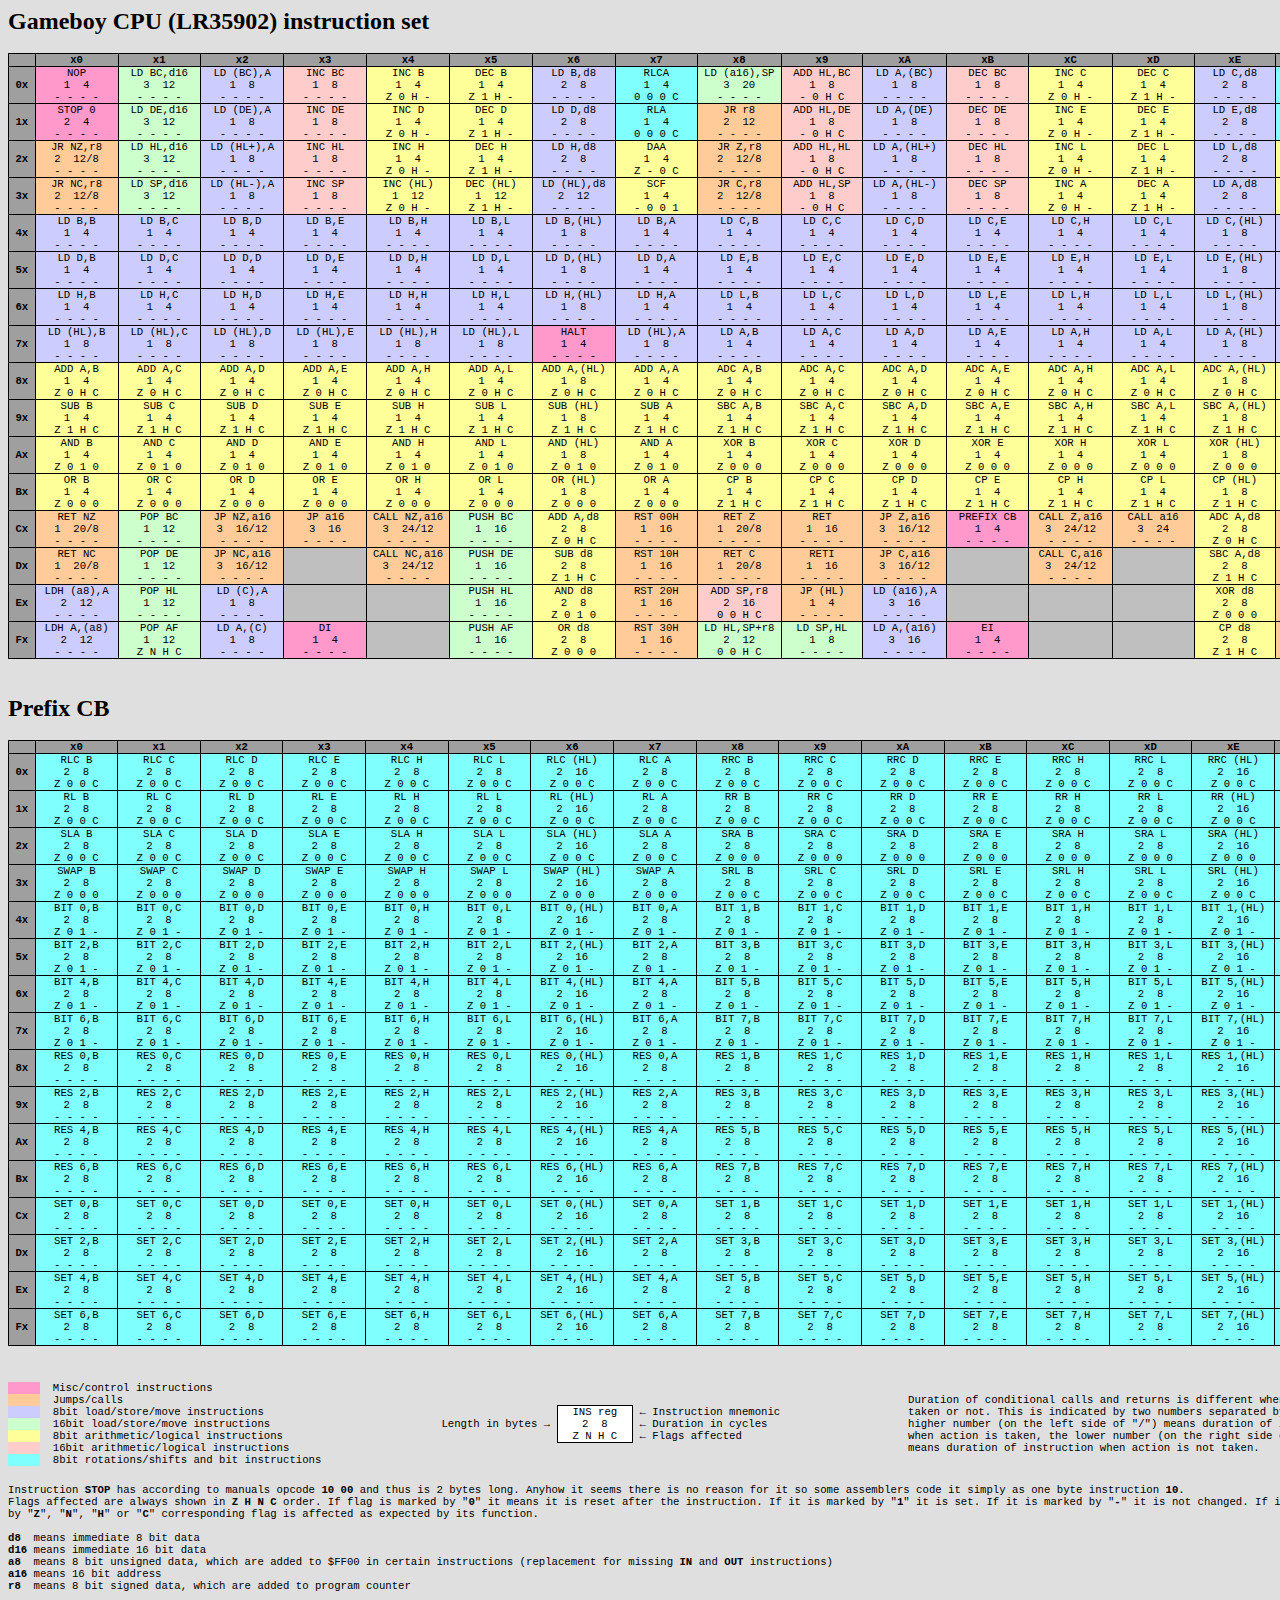
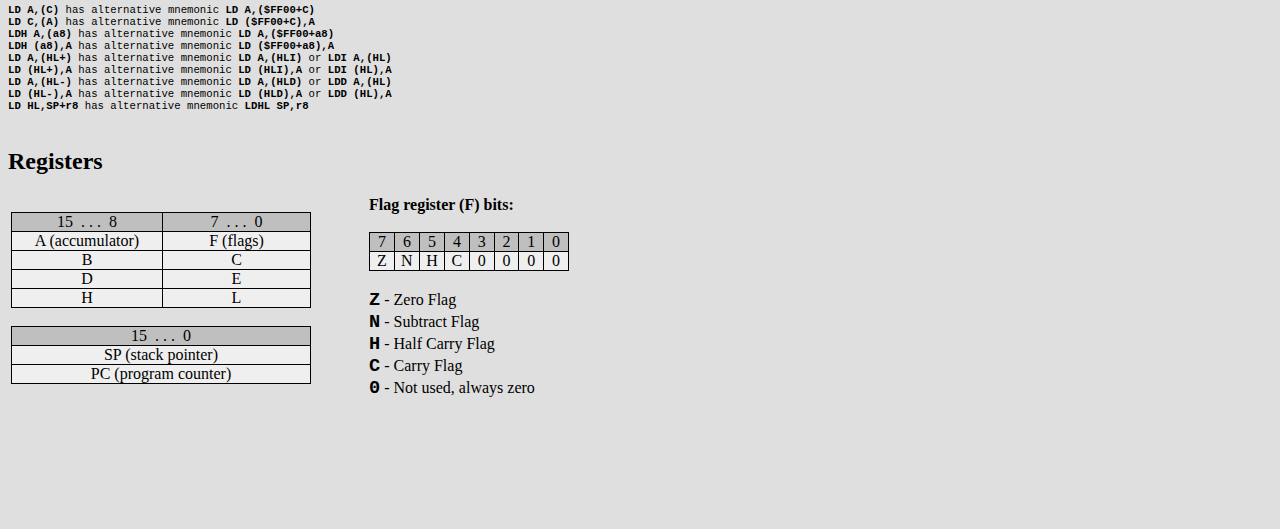
<file: gameboy_opcodes.html>
<!DOCTYPE HTML PUBLIC "-//W3C//DTD HTML 4.01 Transitional//EN">

<html>
<head>
	<title>Gameboy (LR35902) OPCODES</title>
	<meta http-equiv="content-type" content="text/html; charset=windows-1250">
	<style type="text/css"> <!--
		table.withborder {
			border-width: 1px;
			border-style: solid;
			border-color: black;
			border-collapse: collapse;
		}
		td.withborder {
			border-width: 1px;
			border-style: solid;
			border-color: black;
			border-collapse: collapse;
		}
		a:link {
			text-decoration: none;
			color: #2018A0;
		}
		a:visited {
			text-decoration: none;
			color: #2018A0;
		}
		a:active {
			text-decoration: none;
			color: #2018A0;
		}
		a:hover {
			text-decoration: none;
			color: #4030FF;
		}
		sub {
			font-size: 8pt;
		}
		sup {
			font-size: 8pt;
		}
		hr {
			height: 1px;
			color: black;
		}
		--></style>
</head>

<body bgcolor="#dfdfdf">
<span style="font-size: 150%"><b>Gameboy CPU (LR35902) instruction set</b></span>
<br><br>
<table cellspacing="0" cellpadding="0" class="withborder" bgcolor="#bfbfbf" width="1350">
	<tr style="font-family: monospace; font-size: 8pt" align="center" bgcolor="#9f9f9f"><td class="withborder">&nbsp;</td><td class="withborder" style="width: 8em"><b>&nbsp;x0&nbsp;</b></td><td class="withborder" style="width: 8em"><b>&nbsp;x1&nbsp;</b></td><td class="withborder" style="width: 8em"><b>&nbsp;x2&nbsp;</b></td><td class="withborder" style="width: 8em"><b>&nbsp;x3&nbsp;</b></td><td class="withborder" style="width: 8em"><b>&nbsp;x4&nbsp;</b></td><td class="withborder" style="width: 8em"><b>&nbsp;x5&nbsp;</b></td><td class="withborder" style="width: 8em"><b>&nbsp;x6&nbsp;</b></td><td class="withborder" style="width: 8em"><b>&nbsp;x7&nbsp;</b></td><td class="withborder" style="width: 8em"><b>&nbsp;x8&nbsp;</b></td><td class="withborder" style="width: 8em"><b>&nbsp;x9&nbsp;</b></td><td class="withborder" style="width: 8em"><b>&nbsp;xA&nbsp;</b></td><td class="withborder" style="width: 8em"><b>&nbsp;xB&nbsp;</b></td><td class="withborder" style="width: 8em"><b>&nbsp;xC&nbsp;</b></td><td class="withborder" style="width: 8em"><b>&nbsp;xD&nbsp;</b></td><td class="withborder" style="width: 8em"><b>&nbsp;xE&nbsp;</b></td><td class="withborder" style="width: 8em"><b>&nbsp;xF&nbsp;</b></td></tr>

<tr style="font-family: monospace; font-size: 8pt" align="center"><td class="withborder" bgcolor="#9f9f9f"><b>&nbsp;0x&nbsp;</b></td><td class="withborder" bgcolor="#ff99cc">NOP<br>1&nbsp;&nbsp;4<br>- - - -</td><td class="withborder" bgcolor="#ccffcc">LD BC,d16<br>3&nbsp;&nbsp;12<br>- - - -</td><td class="withborder" bgcolor="#ccccff">LD (BC),A<br>1&nbsp;&nbsp;8<br>- - - -</td><td class="withborder" bgcolor="#ffcccc">INC BC<br>1&nbsp;&nbsp;8<br>- - - -</td><td class="withborder" bgcolor="#ffff99">INC B<br>1&nbsp;&nbsp;4<br>Z 0 H -</td><td class="withborder" bgcolor="#ffff99">DEC B<br>1&nbsp;&nbsp;4<br>Z 1 H -</td><td class="withborder" bgcolor="#ccccff">LD B,d8<br>2&nbsp;&nbsp;8<br>- - - -</td><td class="withborder" bgcolor="#80ffff">RLCA<br>1&nbsp;&nbsp;4<br>0 0 0 C</td><td class="withborder" bgcolor="#ccffcc">LD (a16),SP<br>3&nbsp;&nbsp;20<br>- - - -</td><td class="withborder" bgcolor="#ffcccc">ADD HL,BC<br>1&nbsp;&nbsp;8<br>- 0 H C</td><td class="withborder" bgcolor="#ccccff">LD A,(BC)<br>1&nbsp;&nbsp;8<br>- - - -</td><td class="withborder" bgcolor="#ffcccc">DEC BC<br>1&nbsp;&nbsp;8<br>- - - -</td><td class="withborder" bgcolor="#ffff99">INC C<br>1&nbsp;&nbsp;4<br>Z 0 H -</td><td class="withborder" bgcolor="#ffff99">DEC C<br>1&nbsp;&nbsp;4<br>Z 1 H -</td><td class="withborder" bgcolor="#ccccff">LD C,d8<br>2&nbsp;&nbsp;8<br>- - - -</td><td class="withborder" bgcolor="#80ffff">RRCA<br>1&nbsp;&nbsp;4<br>0 0 0 C</td></tr>
<tr style="font-family: monospace; font-size: 8pt" align="center"><td class="withborder" bgcolor="#9f9f9f"><b>&nbsp;1x&nbsp;</b></td><td class="withborder" bgcolor="#ff99cc">STOP 0<br>2&nbsp;&nbsp;4<br>- - - -</td><td class="withborder" bgcolor="#ccffcc">LD DE,d16<br>3&nbsp;&nbsp;12<br>- - - -</td><td class="withborder" bgcolor="#ccccff">LD (DE),A<br>1&nbsp;&nbsp;8<br>- - - -</td><td class="withborder" bgcolor="#ffcccc">INC DE<br>1&nbsp;&nbsp;8<br>- - - -</td><td class="withborder" bgcolor="#ffff99">INC D<br>1&nbsp;&nbsp;4<br>Z 0 H -</td><td class="withborder" bgcolor="#ffff99">DEC D<br>1&nbsp;&nbsp;4<br>Z 1 H -</td><td class="withborder" bgcolor="#ccccff">LD D,d8<br>2&nbsp;&nbsp;8<br>- - - -</td><td class="withborder" bgcolor="#80ffff">RLA<br>1&nbsp;&nbsp;4<br>0 0 0 C</td><td class="withborder" bgcolor="#ffcc99">JR r8<br>2&nbsp;&nbsp;12<br>- - - -</td><td class="withborder" bgcolor="#ffcccc">ADD HL,DE<br>1&nbsp;&nbsp;8<br>- 0 H C</td><td class="withborder" bgcolor="#ccccff">LD A,(DE)<br>1&nbsp;&nbsp;8<br>- - - -</td><td class="withborder" bgcolor="#ffcccc">DEC DE<br>1&nbsp;&nbsp;8<br>- - - -</td><td class="withborder" bgcolor="#ffff99">INC E<br>1&nbsp;&nbsp;4<br>Z 0 H -</td><td class="withborder" bgcolor="#ffff99">DEC E<br>1&nbsp;&nbsp;4<br>Z 1 H -</td><td class="withborder" bgcolor="#ccccff">LD E,d8<br>2&nbsp;&nbsp;8<br>- - - -</td><td class="withborder" bgcolor="#80ffff">RRA<br>1&nbsp;&nbsp;4<br>0 0 0 C</td></tr>
<tr style="font-family: monospace; font-size: 8pt" align="center"><td class="withborder" bgcolor="#9f9f9f"><b>&nbsp;2x&nbsp;</b></td><td class="withborder" bgcolor="#ffcc99">JR NZ,r8<br>2&nbsp;&nbsp;12/8<br>- - - -</td><td class="withborder" bgcolor="#ccffcc">LD HL,d16<br>3&nbsp;&nbsp;12<br>- - - -</td><td class="withborder" bgcolor="#ccccff">LD (HL+),A<br>1&nbsp;&nbsp;8<br>- - - -</td><td class="withborder" bgcolor="#ffcccc">INC HL<br>1&nbsp;&nbsp;8<br>- - - -</td><td class="withborder" bgcolor="#ffff99">INC H<br>1&nbsp;&nbsp;4<br>Z 0 H -</td><td class="withborder" bgcolor="#ffff99">DEC H<br>1&nbsp;&nbsp;4<br>Z 1 H -</td><td class="withborder" bgcolor="#ccccff">LD H,d8<br>2&nbsp;&nbsp;8<br>- - - -</td><td class="withborder" bgcolor="#ffff99">DAA<br>1&nbsp;&nbsp;4<br>Z - 0 C</td><td class="withborder" bgcolor="#ffcc99">JR Z,r8<br>2&nbsp;&nbsp;12/8<br>- - - -</td><td class="withborder" bgcolor="#ffcccc">ADD HL,HL<br>1&nbsp;&nbsp;8<br>- 0 H C</td><td class="withborder" bgcolor="#ccccff">LD A,(HL+)<br>1&nbsp;&nbsp;8<br>- - - -</td><td class="withborder" bgcolor="#ffcccc">DEC HL<br>1&nbsp;&nbsp;8<br>- - - -</td><td class="withborder" bgcolor="#ffff99">INC L<br>1&nbsp;&nbsp;4<br>Z 0 H -</td><td class="withborder" bgcolor="#ffff99">DEC L<br>1&nbsp;&nbsp;4<br>Z 1 H -</td><td class="withborder" bgcolor="#ccccff">LD L,d8<br>2&nbsp;&nbsp;8<br>- - - -</td><td class="withborder" bgcolor="#ffff99">CPL<br>1&nbsp;&nbsp;4<br>- 1 1 -</td></tr>
<tr style="font-family: monospace; font-size: 8pt" align="center"><td class="withborder" bgcolor="#9f9f9f"><b>&nbsp;3x&nbsp;</b></td><td class="withborder" bgcolor="#ffcc99">JR NC,r8<br>2&nbsp;&nbsp;12/8<br>- - - -</td><td class="withborder" bgcolor="#ccffcc">LD SP,d16<br>3&nbsp;&nbsp;12<br>- - - -</td><td class="withborder" bgcolor="#ccccff">LD (HL-),A<br>1&nbsp;&nbsp;8<br>- - - -</td><td class="withborder" bgcolor="#ffcccc">INC SP<br>1&nbsp;&nbsp;8<br>- - - -</td><td class="withborder" bgcolor="#ffff99">INC (HL)<br>1&nbsp;&nbsp;12<br>Z 0 H -</td><td class="withborder" bgcolor="#ffff99">DEC (HL)<br>1&nbsp;&nbsp;12<br>Z 1 H -</td><td class="withborder" bgcolor="#ccccff">LD (HL),d8<br>2&nbsp;&nbsp;12<br>- - - -</td><td class="withborder" bgcolor="#ffff99">SCF<br>1&nbsp;&nbsp;4<br>- 0 0 1</td><td class="withborder" bgcolor="#ffcc99">JR C,r8<br>2&nbsp;&nbsp;12/8<br>- - - -</td><td class="withborder" bgcolor="#ffcccc">ADD HL,SP<br>1&nbsp;&nbsp;8<br>- 0 H C</td><td class="withborder" bgcolor="#ccccff">LD A,(HL-)<br>1&nbsp;&nbsp;8<br>- - - -</td><td class="withborder" bgcolor="#ffcccc">DEC SP<br>1&nbsp;&nbsp;8<br>- - - -</td><td class="withborder" bgcolor="#ffff99">INC A<br>1&nbsp;&nbsp;4<br>Z 0 H -</td><td class="withborder" bgcolor="#ffff99">DEC A<br>1&nbsp;&nbsp;4<br>Z 1 H -</td><td class="withborder" bgcolor="#ccccff">LD A,d8<br>2&nbsp;&nbsp;8<br>- - - -</td><td class="withborder" bgcolor="#ffff99">CCF<br>1&nbsp;&nbsp;4<br>- 0 0 C</td></tr>
<tr style="font-family: monospace; font-size: 8pt" align="center"><td class="withborder" bgcolor="#9f9f9f"><b>&nbsp;4x&nbsp;</b></td><td class="withborder" bgcolor="#ccccff">LD B,B<br>1&nbsp;&nbsp;4<br>- - - -</td><td class="withborder" bgcolor="#ccccff">LD B,C<br>1&nbsp;&nbsp;4<br>- - - -</td><td class="withborder" bgcolor="#ccccff">LD B,D<br>1&nbsp;&nbsp;4<br>- - - -</td><td class="withborder" bgcolor="#ccccff">LD B,E<br>1&nbsp;&nbsp;4<br>- - - -</td><td class="withborder" bgcolor="#ccccff">LD B,H<br>1&nbsp;&nbsp;4<br>- - - -</td><td class="withborder" bgcolor="#ccccff">LD B,L<br>1&nbsp;&nbsp;4<br>- - - -</td><td class="withborder" bgcolor="#ccccff">LD B,(HL)<br>1&nbsp;&nbsp;8<br>- - - -</td><td class="withborder" bgcolor="#ccccff">LD B,A<br>1&nbsp;&nbsp;4<br>- - - -</td><td class="withborder" bgcolor="#ccccff">LD C,B<br>1&nbsp;&nbsp;4<br>- - - -</td><td class="withborder" bgcolor="#ccccff">LD C,C<br>1&nbsp;&nbsp;4<br>- - - -</td><td class="withborder" bgcolor="#ccccff">LD C,D<br>1&nbsp;&nbsp;4<br>- - - -</td><td class="withborder" bgcolor="#ccccff">LD C,E<br>1&nbsp;&nbsp;4<br>- - - -</td><td class="withborder" bgcolor="#ccccff">LD C,H<br>1&nbsp;&nbsp;4<br>- - - -</td><td class="withborder" bgcolor="#ccccff">LD C,L<br>1&nbsp;&nbsp;4<br>- - - -</td><td class="withborder" bgcolor="#ccccff">LD C,(HL)<br>1&nbsp;&nbsp;8<br>- - - -</td><td class="withborder" bgcolor="#ccccff">LD C,A<br>1&nbsp;&nbsp;4<br>- - - -</td></tr>
<tr style="font-family: monospace; font-size: 8pt" align="center"><td class="withborder" bgcolor="#9f9f9f"><b>&nbsp;5x&nbsp;</b></td><td class="withborder" bgcolor="#ccccff">LD D,B<br>1&nbsp;&nbsp;4<br>- - - -</td><td class="withborder" bgcolor="#ccccff">LD D,C<br>1&nbsp;&nbsp;4<br>- - - -</td><td class="withborder" bgcolor="#ccccff">LD D,D<br>1&nbsp;&nbsp;4<br>- - - -</td><td class="withborder" bgcolor="#ccccff">LD D,E<br>1&nbsp;&nbsp;4<br>- - - -</td><td class="withborder" bgcolor="#ccccff">LD D,H<br>1&nbsp;&nbsp;4<br>- - - -</td><td class="withborder" bgcolor="#ccccff">LD D,L<br>1&nbsp;&nbsp;4<br>- - - -</td><td class="withborder" bgcolor="#ccccff">LD D,(HL)<br>1&nbsp;&nbsp;8<br>- - - -</td><td class="withborder" bgcolor="#ccccff">LD D,A<br>1&nbsp;&nbsp;4<br>- - - -</td><td class="withborder" bgcolor="#ccccff">LD E,B<br>1&nbsp;&nbsp;4<br>- - - -</td><td class="withborder" bgcolor="#ccccff">LD E,C<br>1&nbsp;&nbsp;4<br>- - - -</td><td class="withborder" bgcolor="#ccccff">LD E,D<br>1&nbsp;&nbsp;4<br>- - - -</td><td class="withborder" bgcolor="#ccccff">LD E,E<br>1&nbsp;&nbsp;4<br>- - - -</td><td class="withborder" bgcolor="#ccccff">LD E,H<br>1&nbsp;&nbsp;4<br>- - - -</td><td class="withborder" bgcolor="#ccccff">LD E,L<br>1&nbsp;&nbsp;4<br>- - - -</td><td class="withborder" bgcolor="#ccccff">LD E,(HL)<br>1&nbsp;&nbsp;8<br>- - - -</td><td class="withborder" bgcolor="#ccccff">LD E,A<br>1&nbsp;&nbsp;4<br>- - - -</td></tr>
<tr style="font-family: monospace; font-size: 8pt" align="center"><td class="withborder" bgcolor="#9f9f9f"><b>&nbsp;6x&nbsp;</b></td><td class="withborder" bgcolor="#ccccff">LD H,B<br>1&nbsp;&nbsp;4<br>- - - -</td><td class="withborder" bgcolor="#ccccff">LD H,C<br>1&nbsp;&nbsp;4<br>- - - -</td><td class="withborder" bgcolor="#ccccff">LD H,D<br>1&nbsp;&nbsp;4<br>- - - -</td><td class="withborder" bgcolor="#ccccff">LD H,E<br>1&nbsp;&nbsp;4<br>- - - -</td><td class="withborder" bgcolor="#ccccff">LD H,H<br>1&nbsp;&nbsp;4<br>- - - -</td><td class="withborder" bgcolor="#ccccff">LD H,L<br>1&nbsp;&nbsp;4<br>- - - -</td><td class="withborder" bgcolor="#ccccff">LD H,(HL)<br>1&nbsp;&nbsp;8<br>- - - -</td><td class="withborder" bgcolor="#ccccff">LD H,A<br>1&nbsp;&nbsp;4<br>- - - -</td><td class="withborder" bgcolor="#ccccff">LD L,B<br>1&nbsp;&nbsp;4<br>- - - -</td><td class="withborder" bgcolor="#ccccff">LD L,C<br>1&nbsp;&nbsp;4<br>- - - -</td><td class="withborder" bgcolor="#ccccff">LD L,D<br>1&nbsp;&nbsp;4<br>- - - -</td><td class="withborder" bgcolor="#ccccff">LD L,E<br>1&nbsp;&nbsp;4<br>- - - -</td><td class="withborder" bgcolor="#ccccff">LD L,H<br>1&nbsp;&nbsp;4<br>- - - -</td><td class="withborder" bgcolor="#ccccff">LD L,L<br>1&nbsp;&nbsp;4<br>- - - -</td><td class="withborder" bgcolor="#ccccff">LD L,(HL)<br>1&nbsp;&nbsp;8<br>- - - -</td><td class="withborder" bgcolor="#ccccff">LD L,A<br>1&nbsp;&nbsp;4<br>- - - -</td></tr>
<tr style="font-family: monospace; font-size: 8pt" align="center"><td class="withborder" bgcolor="#9f9f9f"><b>&nbsp;7x&nbsp;</b></td><td class="withborder" bgcolor="#ccccff">LD (HL),B<br>1&nbsp;&nbsp;8<br>- - - -</td><td class="withborder" bgcolor="#ccccff">LD (HL),C<br>1&nbsp;&nbsp;8<br>- - - -</td><td class="withborder" bgcolor="#ccccff">LD (HL),D<br>1&nbsp;&nbsp;8<br>- - - -</td><td class="withborder" bgcolor="#ccccff">LD (HL),E<br>1&nbsp;&nbsp;8<br>- - - -</td><td class="withborder" bgcolor="#ccccff">LD (HL),H<br>1&nbsp;&nbsp;8<br>- - - -</td><td class="withborder" bgcolor="#ccccff">LD (HL),L<br>1&nbsp;&nbsp;8<br>- - - -</td><td class="withborder" bgcolor="#ff99cc">HALT<br>1&nbsp;&nbsp;4<br>- - - -</td><td class="withborder" bgcolor="#ccccff">LD (HL),A<br>1&nbsp;&nbsp;8<br>- - - -</td><td class="withborder" bgcolor="#ccccff">LD A,B<br>1&nbsp;&nbsp;4<br>- - - -</td><td class="withborder" bgcolor="#ccccff">LD A,C<br>1&nbsp;&nbsp;4<br>- - - -</td><td class="withborder" bgcolor="#ccccff">LD A,D<br>1&nbsp;&nbsp;4<br>- - - -</td><td class="withborder" bgcolor="#ccccff">LD A,E<br>1&nbsp;&nbsp;4<br>- - - -</td><td class="withborder" bgcolor="#ccccff">LD A,H<br>1&nbsp;&nbsp;4<br>- - - -</td><td class="withborder" bgcolor="#ccccff">LD A,L<br>1&nbsp;&nbsp;4<br>- - - -</td><td class="withborder" bgcolor="#ccccff">LD A,(HL)<br>1&nbsp;&nbsp;8<br>- - - -</td><td class="withborder" bgcolor="#ccccff">LD A,A<br>1&nbsp;&nbsp;4<br>- - - -</td></tr>
<tr style="font-family: monospace; font-size: 8pt" align="center"><td class="withborder" bgcolor="#9f9f9f"><b>&nbsp;8x&nbsp;</b></td><td class="withborder" bgcolor="#ffff99">ADD A,B<br>1&nbsp;&nbsp;4<br>Z 0 H C</td><td class="withborder" bgcolor="#ffff99">ADD A,C<br>1&nbsp;&nbsp;4<br>Z 0 H C</td><td class="withborder" bgcolor="#ffff99">ADD A,D<br>1&nbsp;&nbsp;4<br>Z 0 H C</td><td class="withborder" bgcolor="#ffff99">ADD A,E<br>1&nbsp;&nbsp;4<br>Z 0 H C</td><td class="withborder" bgcolor="#ffff99">ADD A,H<br>1&nbsp;&nbsp;4<br>Z 0 H C</td><td class="withborder" bgcolor="#ffff99">ADD A,L<br>1&nbsp;&nbsp;4<br>Z 0 H C</td><td class="withborder" bgcolor="#ffff99">ADD A,(HL)<br>1&nbsp;&nbsp;8<br>Z 0 H C</td><td class="withborder" bgcolor="#ffff99">ADD A,A<br>1&nbsp;&nbsp;4<br>Z 0 H C</td><td class="withborder" bgcolor="#ffff99">ADC A,B<br>1&nbsp;&nbsp;4<br>Z 0 H C</td><td class="withborder" bgcolor="#ffff99">ADC A,C<br>1&nbsp;&nbsp;4<br>Z 0 H C</td><td class="withborder" bgcolor="#ffff99">ADC A,D<br>1&nbsp;&nbsp;4<br>Z 0 H C</td><td class="withborder" bgcolor="#ffff99">ADC A,E<br>1&nbsp;&nbsp;4<br>Z 0 H C</td><td class="withborder" bgcolor="#ffff99">ADC A,H<br>1&nbsp;&nbsp;4<br>Z 0 H C</td><td class="withborder" bgcolor="#ffff99">ADC A,L<br>1&nbsp;&nbsp;4<br>Z 0 H C</td><td class="withborder" bgcolor="#ffff99">ADC A,(HL)<br>1&nbsp;&nbsp;8<br>Z 0 H C</td><td class="withborder" bgcolor="#ffff99">ADC A,A<br>1&nbsp;&nbsp;4<br>Z 0 H C</td></tr>
<tr style="font-family: monospace; font-size: 8pt" align="center"><td class="withborder" bgcolor="#9f9f9f"><b>&nbsp;9x&nbsp;</b></td><td class="withborder" bgcolor="#ffff99">SUB B<br>1&nbsp;&nbsp;4<br>Z 1 H C</td><td class="withborder" bgcolor="#ffff99">SUB C<br>1&nbsp;&nbsp;4<br>Z 1 H C</td><td class="withborder" bgcolor="#ffff99">SUB D<br>1&nbsp;&nbsp;4<br>Z 1 H C</td><td class="withborder" bgcolor="#ffff99">SUB E<br>1&nbsp;&nbsp;4<br>Z 1 H C</td><td class="withborder" bgcolor="#ffff99">SUB H<br>1&nbsp;&nbsp;4<br>Z 1 H C</td><td class="withborder" bgcolor="#ffff99">SUB L<br>1&nbsp;&nbsp;4<br>Z 1 H C</td><td class="withborder" bgcolor="#ffff99">SUB (HL)<br>1&nbsp;&nbsp;8<br>Z 1 H C</td><td class="withborder" bgcolor="#ffff99">SUB A<br>1&nbsp;&nbsp;4<br>Z 1 H C</td><td class="withborder" bgcolor="#ffff99">SBC A,B<br>1&nbsp;&nbsp;4<br>Z 1 H C</td><td class="withborder" bgcolor="#ffff99">SBC A,C<br>1&nbsp;&nbsp;4<br>Z 1 H C</td><td class="withborder" bgcolor="#ffff99">SBC A,D<br>1&nbsp;&nbsp;4<br>Z 1 H C</td><td class="withborder" bgcolor="#ffff99">SBC A,E<br>1&nbsp;&nbsp;4<br>Z 1 H C</td><td class="withborder" bgcolor="#ffff99">SBC A,H<br>1&nbsp;&nbsp;4<br>Z 1 H C</td><td class="withborder" bgcolor="#ffff99">SBC A,L<br>1&nbsp;&nbsp;4<br>Z 1 H C</td><td class="withborder" bgcolor="#ffff99">SBC A,(HL)<br>1&nbsp;&nbsp;8<br>Z 1 H C</td><td class="withborder" bgcolor="#ffff99">SBC A,A<br>1&nbsp;&nbsp;4<br>Z 1 H C</td></tr>
<tr style="font-family: monospace; font-size: 8pt" align="center"><td class="withborder" bgcolor="#9f9f9f"><b>&nbsp;Ax&nbsp;</b></td><td class="withborder" bgcolor="#ffff99">AND B<br>1&nbsp;&nbsp;4<br>Z 0 1 0</td><td class="withborder" bgcolor="#ffff99">AND C<br>1&nbsp;&nbsp;4<br>Z 0 1 0</td><td class="withborder" bgcolor="#ffff99">AND D<br>1&nbsp;&nbsp;4<br>Z 0 1 0</td><td class="withborder" bgcolor="#ffff99">AND E<br>1&nbsp;&nbsp;4<br>Z 0 1 0</td><td class="withborder" bgcolor="#ffff99">AND H<br>1&nbsp;&nbsp;4<br>Z 0 1 0</td><td class="withborder" bgcolor="#ffff99">AND L<br>1&nbsp;&nbsp;4<br>Z 0 1 0</td><td class="withborder" bgcolor="#ffff99">AND (HL)<br>1&nbsp;&nbsp;8<br>Z 0 1 0</td><td class="withborder" bgcolor="#ffff99">AND A<br>1&nbsp;&nbsp;4<br>Z 0 1 0</td><td class="withborder" bgcolor="#ffff99">XOR B<br>1&nbsp;&nbsp;4<br>Z 0 0 0</td><td class="withborder" bgcolor="#ffff99">XOR C<br>1&nbsp;&nbsp;4<br>Z 0 0 0</td><td class="withborder" bgcolor="#ffff99">XOR D<br>1&nbsp;&nbsp;4<br>Z 0 0 0</td><td class="withborder" bgcolor="#ffff99">XOR E<br>1&nbsp;&nbsp;4<br>Z 0 0 0</td><td class="withborder" bgcolor="#ffff99">XOR H<br>1&nbsp;&nbsp;4<br>Z 0 0 0</td><td class="withborder" bgcolor="#ffff99">XOR L<br>1&nbsp;&nbsp;4<br>Z 0 0 0</td><td class="withborder" bgcolor="#ffff99">XOR (HL)<br>1&nbsp;&nbsp;8<br>Z 0 0 0</td><td class="withborder" bgcolor="#ffff99">XOR A<br>1&nbsp;&nbsp;4<br>Z 0 0 0</td></tr>
<tr style="font-family: monospace; font-size: 8pt" align="center"><td class="withborder" bgcolor="#9f9f9f"><b>&nbsp;Bx&nbsp;</b></td><td class="withborder" bgcolor="#ffff99">OR B<br>1&nbsp;&nbsp;4<br>Z 0 0 0</td><td class="withborder" bgcolor="#ffff99">OR C<br>1&nbsp;&nbsp;4<br>Z 0 0 0</td><td class="withborder" bgcolor="#ffff99">OR D<br>1&nbsp;&nbsp;4<br>Z 0 0 0</td><td class="withborder" bgcolor="#ffff99">OR E<br>1&nbsp;&nbsp;4<br>Z 0 0 0</td><td class="withborder" bgcolor="#ffff99">OR H<br>1&nbsp;&nbsp;4<br>Z 0 0 0</td><td class="withborder" bgcolor="#ffff99">OR L<br>1&nbsp;&nbsp;4<br>Z 0 0 0</td><td class="withborder" bgcolor="#ffff99">OR (HL)<br>1&nbsp;&nbsp;8<br>Z 0 0 0</td><td class="withborder" bgcolor="#ffff99">OR A<br>1&nbsp;&nbsp;4<br>Z 0 0 0</td><td class="withborder" bgcolor="#ffff99">CP B<br>1&nbsp;&nbsp;4<br>Z 1 H C</td><td class="withborder" bgcolor="#ffff99">CP C<br>1&nbsp;&nbsp;4<br>Z 1 H C</td><td class="withborder" bgcolor="#ffff99">CP D<br>1&nbsp;&nbsp;4<br>Z 1 H C</td><td class="withborder" bgcolor="#ffff99">CP E<br>1&nbsp;&nbsp;4<br>Z 1 H C</td><td class="withborder" bgcolor="#ffff99">CP H<br>1&nbsp;&nbsp;4<br>Z 1 H C</td><td class="withborder" bgcolor="#ffff99">CP L<br>1&nbsp;&nbsp;4<br>Z 1 H C</td><td class="withborder" bgcolor="#ffff99">CP (HL)<br>1&nbsp;&nbsp;8<br>Z 1 H C</td><td class="withborder" bgcolor="#ffff99">CP A<br>1&nbsp;&nbsp;4<br>Z 1 H C</td></tr>
<tr style="font-family: monospace; font-size: 8pt" align="center"><td class="withborder" bgcolor="#9f9f9f"><b>&nbsp;Cx&nbsp;</b></td><td class="withborder" bgcolor="#ffcc99">RET NZ<br>1&nbsp;&nbsp;20/8<br>- - - -</td><td class="withborder" bgcolor="#ccffcc">POP BC<br>1&nbsp;&nbsp;12<br>- - - -</td><td class="withborder" bgcolor="#ffcc99">JP NZ,a16<br>3&nbsp;&nbsp;16/12<br>- - - -</td><td class="withborder" bgcolor="#ffcc99">JP a16<br>3&nbsp;&nbsp;16<br>- - - -</td><td class="withborder" bgcolor="#ffcc99">CALL NZ,a16<br>3&nbsp;&nbsp;24/12<br>- - - -</td><td class="withborder" bgcolor="#ccffcc">PUSH BC<br>1&nbsp;&nbsp;16<br>- - - -</td><td class="withborder" bgcolor="#ffff99">ADD A,d8<br>2&nbsp;&nbsp;8<br>Z 0 H C</td><td class="withborder" bgcolor="#ffcc99">RST 00H<br>1&nbsp;&nbsp;16<br>- - - -</td><td class="withborder" bgcolor="#ffcc99">RET Z<br>1&nbsp;&nbsp;20/8<br>- - - -</td><td class="withborder" bgcolor="#ffcc99">RET<br>1&nbsp;&nbsp;16<br>- - - -</td><td class="withborder" bgcolor="#ffcc99">JP Z,a16<br>3&nbsp;&nbsp;16/12<br>- - - -</td><td class="withborder" bgcolor="#ff99cc">PREFIX CB<br>1&nbsp;&nbsp;4<br>- - - -</td><td class="withborder" bgcolor="#ffcc99">CALL Z,a16<br>3&nbsp;&nbsp;24/12<br>- - - -</td><td class="withborder" bgcolor="#ffcc99">CALL a16<br>3&nbsp;&nbsp;24<br>- - - -</td><td class="withborder" bgcolor="#ffff99">ADC A,d8<br>2&nbsp;&nbsp;8<br>Z 0 H C</td><td class="withborder" bgcolor="#ffcc99">RST 08H<br>1&nbsp;&nbsp;16<br>- - - -</td></tr>
<tr style="font-family: monospace; font-size: 8pt" align="center"><td class="withborder" bgcolor="#9f9f9f"><b>&nbsp;Dx&nbsp;</b></td><td class="withborder" bgcolor="#ffcc99">RET NC<br>1&nbsp;&nbsp;20/8<br>- - - -</td><td class="withborder" bgcolor="#ccffcc">POP DE<br>1&nbsp;&nbsp;12<br>- - - -</td><td class="withborder" bgcolor="#ffcc99">JP NC,a16<br>3&nbsp;&nbsp;16/12<br>- - - -</td><td class="withborder">&nbsp;</td><td class="withborder" bgcolor="#ffcc99">CALL NC,a16<br>3&nbsp;&nbsp;24/12<br>- - - -</td><td class="withborder" bgcolor="#ccffcc">PUSH DE<br>1&nbsp;&nbsp;16<br>- - - -</td><td class="withborder" bgcolor="#ffff99">SUB d8<br>2&nbsp;&nbsp;8<br>Z 1 H C</td><td class="withborder" bgcolor="#ffcc99">RST 10H<br>1&nbsp;&nbsp;16<br>- - - -</td><td class="withborder" bgcolor="#ffcc99">RET C<br>1&nbsp;&nbsp;20/8<br>- - - -</td><td class="withborder" bgcolor="#ffcc99">RETI<br>1&nbsp;&nbsp;16<br>- - - -</td><td class="withborder" bgcolor="#ffcc99">JP C,a16<br>3&nbsp;&nbsp;16/12<br>- - - -</td><td class="withborder">&nbsp;</td><td class="withborder" bgcolor="#ffcc99">CALL C,a16<br>3&nbsp;&nbsp;24/12<br>- - - -</td><td class="withborder">&nbsp;</td><td class="withborder" bgcolor="#ffff99">SBC A,d8<br>2&nbsp;&nbsp;8<br>Z 1 H C</td><td class="withborder" bgcolor="#ffcc99">RST 18H<br>1&nbsp;&nbsp;16<br>- - - -</td></tr>
<tr style="font-family: monospace; font-size: 8pt" align="center"><td class="withborder" bgcolor="#9f9f9f"><b>&nbsp;Ex&nbsp;</b></td><td class="withborder" bgcolor="#ccccff">LDH (a8),A<br>2&nbsp;&nbsp;12<br>- - - -</td><td class="withborder" bgcolor="#ccffcc">POP HL<br>1&nbsp;&nbsp;12<br>- - - -</td><td class="withborder" bgcolor="#ccccff">LD (C),A<br>1&nbsp;&nbsp;8<br>- - - -</td><td class="withborder">&nbsp;</td><td class="withborder">&nbsp;</td><td class="withborder" bgcolor="#ccffcc">PUSH HL<br>1&nbsp;&nbsp;16<br>- - - -</td><td class="withborder" bgcolor="#ffff99">AND d8<br>2&nbsp;&nbsp;8<br>Z 0 1 0</td><td class="withborder" bgcolor="#ffcc99">RST 20H<br>1&nbsp;&nbsp;16<br>- - - -</td><td class="withborder" bgcolor="#ffcccc">ADD SP,r8<br>2&nbsp;&nbsp;16<br>0 0 H C</td><td class="withborder" bgcolor="#ffcc99">JP (HL)<br>1&nbsp;&nbsp;4<br>- - - -</td><td class="withborder" bgcolor="#ccccff">LD (a16),A<br>3&nbsp;&nbsp;16<br>- - - -</td><td class="withborder">&nbsp;</td><td class="withborder">&nbsp;</td><td class="withborder">&nbsp;</td><td class="withborder" bgcolor="#ffff99">XOR d8<br>2&nbsp;&nbsp;8<br>Z 0 0 0</td><td class="withborder" bgcolor="#ffcc99">RST 28H<br>1&nbsp;&nbsp;16<br>- - - -</td></tr>
<tr style="font-family: monospace; font-size: 8pt" align="center"><td class="withborder" bgcolor="#9f9f9f"><b>&nbsp;Fx&nbsp;</b></td><td class="withborder" bgcolor="#ccccff">LDH A,(a8)<br>2&nbsp;&nbsp;12<br>- - - -</td><td class="withborder" bgcolor="#ccffcc">POP AF<br>1&nbsp;&nbsp;12<br>Z N H C</td><td class="withborder" bgcolor="#ccccff">LD A,(C)<br>1&nbsp;&nbsp;8<br>- - - -</td><td class="withborder" bgcolor="#ff99cc">DI<br>1&nbsp;&nbsp;4<br>- - - -</td><td class="withborder">&nbsp;</td><td class="withborder" bgcolor="#ccffcc">PUSH AF<br>1&nbsp;&nbsp;16<br>- - - -</td><td class="withborder" bgcolor="#ffff99">OR d8<br>2&nbsp;&nbsp;8<br>Z 0 0 0</td><td class="withborder" bgcolor="#ffcc99">RST 30H<br>1&nbsp;&nbsp;16<br>- - - -</td><td class="withborder" bgcolor="#ccffcc">LD HL,SP+r8<br>2&nbsp;&nbsp;12<br>0 0 H C</td><td class="withborder" bgcolor="#ccffcc">LD SP,HL<br>1&nbsp;&nbsp;8<br>- - - -</td><td class="withborder" bgcolor="#ccccff">LD A,(a16)<br>3&nbsp;&nbsp;16<br>- - - -</td><td class="withborder" bgcolor="#ff99cc">EI<br>1&nbsp;&nbsp;4<br>- - - -</td><td class="withborder">&nbsp;</td><td class="withborder">&nbsp;</td><td class="withborder" bgcolor="#ffff99">CP d8<br>2&nbsp;&nbsp;8<br>Z 1 H C</td><td class="withborder" bgcolor="#ffcc99">RST 38H<br>1&nbsp;&nbsp;16<br>- - - -</td></tr>
</table>
<br><br>

<span style="font-size: 150%"><b>Prefix CB</b></span>
<br><br>

<table cellspacing="0" cellpadding="0" class="withborder" bgcolor="#bfbfbf" width="1350">
	<tr style="font-family: monospace; font-size: 8pt" align="center" bgcolor="#9f9f9f"><td class="withborder">&nbsp;</td><td class="withborder" style="width: 8em"><b>&nbsp;x0&nbsp;</b></td><td class="withborder" style="width: 8em"><b>&nbsp;x1&nbsp;</b></td><td class="withborder" style="width: 8em"><b>&nbsp;x2&nbsp;</b></td><td class="withborder" style="width: 8em"><b>&nbsp;x3&nbsp;</b></td><td class="withborder" style="width: 8em"><b>&nbsp;x4&nbsp;</b></td><td class="withborder" style="width: 8em"><b>&nbsp;x5&nbsp;</b></td><td class="withborder" style="width: 8em"><b>&nbsp;x6&nbsp;</b></td><td class="withborder" style="width: 8em"><b>&nbsp;x7&nbsp;</b></td><td class="withborder" style="width: 8em"><b>&nbsp;x8&nbsp;</b></td><td class="withborder" style="width: 8em"><b>&nbsp;x9&nbsp;</b></td><td class="withborder" style="width: 8em"><b>&nbsp;xA&nbsp;</b></td><td class="withborder" style="width: 8em"><b>&nbsp;xB&nbsp;</b></td><td class="withborder" style="width: 8em"><b>&nbsp;xC&nbsp;</b></td><td class="withborder" style="width: 8em"><b>&nbsp;xD&nbsp;</b></td><td class="withborder" style="width: 8em"><b>&nbsp;xE&nbsp;</b></td><td class="withborder" style="width: 8em"><b>&nbsp;xF&nbsp;</b></td></tr>

<tr style="font-family: monospace; font-size: 8pt" align="center"><td class="withborder" bgcolor="#9f9f9f"><b>&nbsp;0x&nbsp;</b></td><td class="withborder" bgcolor="#80ffff">RLC B<br>2&nbsp;&nbsp;8<br>Z 0 0 C</td><td class="withborder" bgcolor="#80ffff">RLC C<br>2&nbsp;&nbsp;8<br>Z 0 0 C</td><td class="withborder" bgcolor="#80ffff">RLC D<br>2&nbsp;&nbsp;8<br>Z 0 0 C</td><td class="withborder" bgcolor="#80ffff">RLC E<br>2&nbsp;&nbsp;8<br>Z 0 0 C</td><td class="withborder" bgcolor="#80ffff">RLC H<br>2&nbsp;&nbsp;8<br>Z 0 0 C</td><td class="withborder" bgcolor="#80ffff">RLC L<br>2&nbsp;&nbsp;8<br>Z 0 0 C</td><td class="withborder" bgcolor="#80ffff">RLC (HL)<br>2&nbsp;&nbsp;16<br>Z 0 0 C</td><td class="withborder" bgcolor="#80ffff">RLC A<br>2&nbsp;&nbsp;8<br>Z 0 0 C</td><td class="withborder" bgcolor="#80ffff">RRC B<br>2&nbsp;&nbsp;8<br>Z 0 0 C</td><td class="withborder" bgcolor="#80ffff">RRC C<br>2&nbsp;&nbsp;8<br>Z 0 0 C</td><td class="withborder" bgcolor="#80ffff">RRC D<br>2&nbsp;&nbsp;8<br>Z 0 0 C</td><td class="withborder" bgcolor="#80ffff">RRC E<br>2&nbsp;&nbsp;8<br>Z 0 0 C</td><td class="withborder" bgcolor="#80ffff">RRC H<br>2&nbsp;&nbsp;8<br>Z 0 0 C</td><td class="withborder" bgcolor="#80ffff">RRC L<br>2&nbsp;&nbsp;8<br>Z 0 0 C</td><td class="withborder" bgcolor="#80ffff">RRC (HL)<br>2&nbsp;&nbsp;16<br>Z 0 0 C</td><td class="withborder" bgcolor="#80ffff">RRC A<br>2&nbsp;&nbsp;8<br>Z 0 0 C</td></tr>
<tr style="font-family: monospace; font-size: 8pt" align="center"><td class="withborder" bgcolor="#9f9f9f"><b>&nbsp;1x&nbsp;</b></td><td class="withborder" bgcolor="#80ffff">RL B<br>2&nbsp;&nbsp;8<br>Z 0 0 C</td><td class="withborder" bgcolor="#80ffff">RL C<br>2&nbsp;&nbsp;8<br>Z 0 0 C</td><td class="withborder" bgcolor="#80ffff">RL D<br>2&nbsp;&nbsp;8<br>Z 0 0 C</td><td class="withborder" bgcolor="#80ffff">RL E<br>2&nbsp;&nbsp;8<br>Z 0 0 C</td><td class="withborder" bgcolor="#80ffff">RL H<br>2&nbsp;&nbsp;8<br>Z 0 0 C</td><td class="withborder" bgcolor="#80ffff">RL L<br>2&nbsp;&nbsp;8<br>Z 0 0 C</td><td class="withborder" bgcolor="#80ffff">RL (HL)<br>2&nbsp;&nbsp;16<br>Z 0 0 C</td><td class="withborder" bgcolor="#80ffff">RL A<br>2&nbsp;&nbsp;8<br>Z 0 0 C</td><td class="withborder" bgcolor="#80ffff">RR B<br>2&nbsp;&nbsp;8<br>Z 0 0 C</td><td class="withborder" bgcolor="#80ffff">RR C<br>2&nbsp;&nbsp;8<br>Z 0 0 C</td><td class="withborder" bgcolor="#80ffff">RR D<br>2&nbsp;&nbsp;8<br>Z 0 0 C</td><td class="withborder" bgcolor="#80ffff">RR E<br>2&nbsp;&nbsp;8<br>Z 0 0 C</td><td class="withborder" bgcolor="#80ffff">RR H<br>2&nbsp;&nbsp;8<br>Z 0 0 C</td><td class="withborder" bgcolor="#80ffff">RR L<br>2&nbsp;&nbsp;8<br>Z 0 0 C</td><td class="withborder" bgcolor="#80ffff">RR (HL)<br>2&nbsp;&nbsp;16<br>Z 0 0 C</td><td class="withborder" bgcolor="#80ffff">RR A<br>2&nbsp;&nbsp;8<br>Z 0 0 C</td></tr>
<tr style="font-family: monospace; font-size: 8pt" align="center"><td class="withborder" bgcolor="#9f9f9f"><b>&nbsp;2x&nbsp;</b></td><td class="withborder" bgcolor="#80ffff">SLA B<br>2&nbsp;&nbsp;8<br>Z 0 0 C</td><td class="withborder" bgcolor="#80ffff">SLA C<br>2&nbsp;&nbsp;8<br>Z 0 0 C</td><td class="withborder" bgcolor="#80ffff">SLA D<br>2&nbsp;&nbsp;8<br>Z 0 0 C</td><td class="withborder" bgcolor="#80ffff">SLA E<br>2&nbsp;&nbsp;8<br>Z 0 0 C</td><td class="withborder" bgcolor="#80ffff">SLA H<br>2&nbsp;&nbsp;8<br>Z 0 0 C</td><td class="withborder" bgcolor="#80ffff">SLA L<br>2&nbsp;&nbsp;8<br>Z 0 0 C</td><td class="withborder" bgcolor="#80ffff">SLA (HL)<br>2&nbsp;&nbsp;16<br>Z 0 0 C</td><td class="withborder" bgcolor="#80ffff">SLA A<br>2&nbsp;&nbsp;8<br>Z 0 0 C</td><td class="withborder" bgcolor="#80ffff">SRA B<br>2&nbsp;&nbsp;8<br>Z 0 0 0</td><td class="withborder" bgcolor="#80ffff">SRA C<br>2&nbsp;&nbsp;8<br>Z 0 0 0</td><td class="withborder" bgcolor="#80ffff">SRA D<br>2&nbsp;&nbsp;8<br>Z 0 0 0</td><td class="withborder" bgcolor="#80ffff">SRA E<br>2&nbsp;&nbsp;8<br>Z 0 0 0</td><td class="withborder" bgcolor="#80ffff">SRA H<br>2&nbsp;&nbsp;8<br>Z 0 0 0</td><td class="withborder" bgcolor="#80ffff">SRA L<br>2&nbsp;&nbsp;8<br>Z 0 0 0</td><td class="withborder" bgcolor="#80ffff">SRA (HL)<br>2&nbsp;&nbsp;16<br>Z 0 0 0</td><td class="withborder" bgcolor="#80ffff">SRA A<br>2&nbsp;&nbsp;8<br>Z 0 0 0</td></tr>
<tr style="font-family: monospace; font-size: 8pt" align="center"><td class="withborder" bgcolor="#9f9f9f"><b>&nbsp;3x&nbsp;</b></td><td class="withborder" bgcolor="#80ffff">SWAP B<br>2&nbsp;&nbsp;8<br>Z 0 0 0</td><td class="withborder" bgcolor="#80ffff">SWAP C<br>2&nbsp;&nbsp;8<br>Z 0 0 0</td><td class="withborder" bgcolor="#80ffff">SWAP D<br>2&nbsp;&nbsp;8<br>Z 0 0 0</td><td class="withborder" bgcolor="#80ffff">SWAP E<br>2&nbsp;&nbsp;8<br>Z 0 0 0</td><td class="withborder" bgcolor="#80ffff">SWAP H<br>2&nbsp;&nbsp;8<br>Z 0 0 0</td><td class="withborder" bgcolor="#80ffff">SWAP L<br>2&nbsp;&nbsp;8<br>Z 0 0 0</td><td class="withborder" bgcolor="#80ffff">SWAP (HL)<br>2&nbsp;&nbsp;16<br>Z 0 0 0</td><td class="withborder" bgcolor="#80ffff">SWAP A<br>2&nbsp;&nbsp;8<br>Z 0 0 0</td><td class="withborder" bgcolor="#80ffff">SRL B<br>2&nbsp;&nbsp;8<br>Z 0 0 C</td><td class="withborder" bgcolor="#80ffff">SRL C<br>2&nbsp;&nbsp;8<br>Z 0 0 C</td><td class="withborder" bgcolor="#80ffff">SRL D<br>2&nbsp;&nbsp;8<br>Z 0 0 C</td><td class="withborder" bgcolor="#80ffff">SRL E<br>2&nbsp;&nbsp;8<br>Z 0 0 C</td><td class="withborder" bgcolor="#80ffff">SRL H<br>2&nbsp;&nbsp;8<br>Z 0 0 C</td><td class="withborder" bgcolor="#80ffff">SRL L<br>2&nbsp;&nbsp;8<br>Z 0 0 C</td><td class="withborder" bgcolor="#80ffff">SRL (HL)<br>2&nbsp;&nbsp;16<br>Z 0 0 C</td><td class="withborder" bgcolor="#80ffff">SRL A<br>2&nbsp;&nbsp;8<br>Z 0 0 C</td></tr>
<tr style="font-family: monospace; font-size: 8pt" align="center"><td class="withborder" bgcolor="#9f9f9f"><b>&nbsp;4x&nbsp;</b></td><td class="withborder" bgcolor="#80ffff">BIT 0,B<br>2&nbsp;&nbsp;8<br>Z 0 1 -</td><td class="withborder" bgcolor="#80ffff">BIT 0,C<br>2&nbsp;&nbsp;8<br>Z 0 1 -</td><td class="withborder" bgcolor="#80ffff">BIT 0,D<br>2&nbsp;&nbsp;8<br>Z 0 1 -</td><td class="withborder" bgcolor="#80ffff">BIT 0,E<br>2&nbsp;&nbsp;8<br>Z 0 1 -</td><td class="withborder" bgcolor="#80ffff">BIT 0,H<br>2&nbsp;&nbsp;8<br>Z 0 1 -</td><td class="withborder" bgcolor="#80ffff">BIT 0,L<br>2&nbsp;&nbsp;8<br>Z 0 1 -</td><td class="withborder" bgcolor="#80ffff">BIT 0,(HL)<br>2&nbsp;&nbsp;16<br>Z 0 1 -</td><td class="withborder" bgcolor="#80ffff">BIT 0,A<br>2&nbsp;&nbsp;8<br>Z 0 1 -</td><td class="withborder" bgcolor="#80ffff">BIT 1,B<br>2&nbsp;&nbsp;8<br>Z 0 1 -</td><td class="withborder" bgcolor="#80ffff">BIT 1,C<br>2&nbsp;&nbsp;8<br>Z 0 1 -</td><td class="withborder" bgcolor="#80ffff">BIT 1,D<br>2&nbsp;&nbsp;8<br>Z 0 1 -</td><td class="withborder" bgcolor="#80ffff">BIT 1,E<br>2&nbsp;&nbsp;8<br>Z 0 1 -</td><td class="withborder" bgcolor="#80ffff">BIT 1,H<br>2&nbsp;&nbsp;8<br>Z 0 1 -</td><td class="withborder" bgcolor="#80ffff">BIT 1,L<br>2&nbsp;&nbsp;8<br>Z 0 1 -</td><td class="withborder" bgcolor="#80ffff">BIT 1,(HL)<br>2&nbsp;&nbsp;16<br>Z 0 1 -</td><td class="withborder" bgcolor="#80ffff">BIT 1,A<br>2&nbsp;&nbsp;8<br>Z 0 1 -</td></tr>
<tr style="font-family: monospace; font-size: 8pt" align="center"><td class="withborder" bgcolor="#9f9f9f"><b>&nbsp;5x&nbsp;</b></td><td class="withborder" bgcolor="#80ffff">BIT 2,B<br>2&nbsp;&nbsp;8<br>Z 0 1 -</td><td class="withborder" bgcolor="#80ffff">BIT 2,C<br>2&nbsp;&nbsp;8<br>Z 0 1 -</td><td class="withborder" bgcolor="#80ffff">BIT 2,D<br>2&nbsp;&nbsp;8<br>Z 0 1 -</td><td class="withborder" bgcolor="#80ffff">BIT 2,E<br>2&nbsp;&nbsp;8<br>Z 0 1 -</td><td class="withborder" bgcolor="#80ffff">BIT 2,H<br>2&nbsp;&nbsp;8<br>Z 0 1 -</td><td class="withborder" bgcolor="#80ffff">BIT 2,L<br>2&nbsp;&nbsp;8<br>Z 0 1 -</td><td class="withborder" bgcolor="#80ffff">BIT 2,(HL)<br>2&nbsp;&nbsp;16<br>Z 0 1 -</td><td class="withborder" bgcolor="#80ffff">BIT 2,A<br>2&nbsp;&nbsp;8<br>Z 0 1 -</td><td class="withborder" bgcolor="#80ffff">BIT 3,B<br>2&nbsp;&nbsp;8<br>Z 0 1 -</td><td class="withborder" bgcolor="#80ffff">BIT 3,C<br>2&nbsp;&nbsp;8<br>Z 0 1 -</td><td class="withborder" bgcolor="#80ffff">BIT 3,D<br>2&nbsp;&nbsp;8<br>Z 0 1 -</td><td class="withborder" bgcolor="#80ffff">BIT 3,E<br>2&nbsp;&nbsp;8<br>Z 0 1 -</td><td class="withborder" bgcolor="#80ffff">BIT 3,H<br>2&nbsp;&nbsp;8<br>Z 0 1 -</td><td class="withborder" bgcolor="#80ffff">BIT 3,L<br>2&nbsp;&nbsp;8<br>Z 0 1 -</td><td class="withborder" bgcolor="#80ffff">BIT 3,(HL)<br>2&nbsp;&nbsp;16<br>Z 0 1 -</td><td class="withborder" bgcolor="#80ffff">BIT 3,A<br>2&nbsp;&nbsp;8<br>Z 0 1 -</td></tr>
<tr style="font-family: monospace; font-size: 8pt" align="center"><td class="withborder" bgcolor="#9f9f9f"><b>&nbsp;6x&nbsp;</b></td><td class="withborder" bgcolor="#80ffff">BIT 4,B<br>2&nbsp;&nbsp;8<br>Z 0 1 -</td><td class="withborder" bgcolor="#80ffff">BIT 4,C<br>2&nbsp;&nbsp;8<br>Z 0 1 -</td><td class="withborder" bgcolor="#80ffff">BIT 4,D<br>2&nbsp;&nbsp;8<br>Z 0 1 -</td><td class="withborder" bgcolor="#80ffff">BIT 4,E<br>2&nbsp;&nbsp;8<br>Z 0 1 -</td><td class="withborder" bgcolor="#80ffff">BIT 4,H<br>2&nbsp;&nbsp;8<br>Z 0 1 -</td><td class="withborder" bgcolor="#80ffff">BIT 4,L<br>2&nbsp;&nbsp;8<br>Z 0 1 -</td><td class="withborder" bgcolor="#80ffff">BIT 4,(HL)<br>2&nbsp;&nbsp;16<br>Z 0 1 -</td><td class="withborder" bgcolor="#80ffff">BIT 4,A<br>2&nbsp;&nbsp;8<br>Z 0 1 -</td><td class="withborder" bgcolor="#80ffff">BIT 5,B<br>2&nbsp;&nbsp;8<br>Z 0 1 -</td><td class="withborder" bgcolor="#80ffff">BIT 5,C<br>2&nbsp;&nbsp;8<br>Z 0 1 -</td><td class="withborder" bgcolor="#80ffff">BIT 5,D<br>2&nbsp;&nbsp;8<br>Z 0 1 -</td><td class="withborder" bgcolor="#80ffff">BIT 5,E<br>2&nbsp;&nbsp;8<br>Z 0 1 -</td><td class="withborder" bgcolor="#80ffff">BIT 5,H<br>2&nbsp;&nbsp;8<br>Z 0 1 -</td><td class="withborder" bgcolor="#80ffff">BIT 5,L<br>2&nbsp;&nbsp;8<br>Z 0 1 -</td><td class="withborder" bgcolor="#80ffff">BIT 5,(HL)<br>2&nbsp;&nbsp;16<br>Z 0 1 -</td><td class="withborder" bgcolor="#80ffff">BIT 5,A<br>2&nbsp;&nbsp;8<br>Z 0 1 -</td></tr>
<tr style="font-family: monospace; font-size: 8pt" align="center"><td class="withborder" bgcolor="#9f9f9f"><b>&nbsp;7x&nbsp;</b></td><td class="withborder" bgcolor="#80ffff">BIT 6,B<br>2&nbsp;&nbsp;8<br>Z 0 1 -</td><td class="withborder" bgcolor="#80ffff">BIT 6,C<br>2&nbsp;&nbsp;8<br>Z 0 1 -</td><td class="withborder" bgcolor="#80ffff">BIT 6,D<br>2&nbsp;&nbsp;8<br>Z 0 1 -</td><td class="withborder" bgcolor="#80ffff">BIT 6,E<br>2&nbsp;&nbsp;8<br>Z 0 1 -</td><td class="withborder" bgcolor="#80ffff">BIT 6,H<br>2&nbsp;&nbsp;8<br>Z 0 1 -</td><td class="withborder" bgcolor="#80ffff">BIT 6,L<br>2&nbsp;&nbsp;8<br>Z 0 1 -</td><td class="withborder" bgcolor="#80ffff">BIT 6,(HL)<br>2&nbsp;&nbsp;16<br>Z 0 1 -</td><td class="withborder" bgcolor="#80ffff">BIT 6,A<br>2&nbsp;&nbsp;8<br>Z 0 1 -</td><td class="withborder" bgcolor="#80ffff">BIT 7,B<br>2&nbsp;&nbsp;8<br>Z 0 1 -</td><td class="withborder" bgcolor="#80ffff">BIT 7,C<br>2&nbsp;&nbsp;8<br>Z 0 1 -</td><td class="withborder" bgcolor="#80ffff">BIT 7,D<br>2&nbsp;&nbsp;8<br>Z 0 1 -</td><td class="withborder" bgcolor="#80ffff">BIT 7,E<br>2&nbsp;&nbsp;8<br>Z 0 1 -</td><td class="withborder" bgcolor="#80ffff">BIT 7,H<br>2&nbsp;&nbsp;8<br>Z 0 1 -</td><td class="withborder" bgcolor="#80ffff">BIT 7,L<br>2&nbsp;&nbsp;8<br>Z 0 1 -</td><td class="withborder" bgcolor="#80ffff">BIT 7,(HL)<br>2&nbsp;&nbsp;16<br>Z 0 1 -</td><td class="withborder" bgcolor="#80ffff">BIT 7,A<br>2&nbsp;&nbsp;8<br>Z 0 1 -</td></tr>
<tr style="font-family: monospace; font-size: 8pt" align="center"><td class="withborder" bgcolor="#9f9f9f"><b>&nbsp;8x&nbsp;</b></td><td class="withborder" bgcolor="#80ffff">RES 0,B<br>2&nbsp;&nbsp;8<br>- - - -</td><td class="withborder" bgcolor="#80ffff">RES 0,C<br>2&nbsp;&nbsp;8<br>- - - -</td><td class="withborder" bgcolor="#80ffff">RES 0,D<br>2&nbsp;&nbsp;8<br>- - - -</td><td class="withborder" bgcolor="#80ffff">RES 0,E<br>2&nbsp;&nbsp;8<br>- - - -</td><td class="withborder" bgcolor="#80ffff">RES 0,H<br>2&nbsp;&nbsp;8<br>- - - -</td><td class="withborder" bgcolor="#80ffff">RES 0,L<br>2&nbsp;&nbsp;8<br>- - - -</td><td class="withborder" bgcolor="#80ffff">RES 0,(HL)<br>2&nbsp;&nbsp;16<br>- - - -</td><td class="withborder" bgcolor="#80ffff">RES 0,A<br>2&nbsp;&nbsp;8<br>- - - -</td><td class="withborder" bgcolor="#80ffff">RES 1,B<br>2&nbsp;&nbsp;8<br>- - - -</td><td class="withborder" bgcolor="#80ffff">RES 1,C<br>2&nbsp;&nbsp;8<br>- - - -</td><td class="withborder" bgcolor="#80ffff">RES 1,D<br>2&nbsp;&nbsp;8<br>- - - -</td><td class="withborder" bgcolor="#80ffff">RES 1,E<br>2&nbsp;&nbsp;8<br>- - - -</td><td class="withborder" bgcolor="#80ffff">RES 1,H<br>2&nbsp;&nbsp;8<br>- - - -</td><td class="withborder" bgcolor="#80ffff">RES 1,L<br>2&nbsp;&nbsp;8<br>- - - -</td><td class="withborder" bgcolor="#80ffff">RES 1,(HL)<br>2&nbsp;&nbsp;16<br>- - - -</td><td class="withborder" bgcolor="#80ffff">RES 1,A<br>2&nbsp;&nbsp;8<br>- - - -</td></tr>
<tr style="font-family: monospace; font-size: 8pt" align="center"><td class="withborder" bgcolor="#9f9f9f"><b>&nbsp;9x&nbsp;</b></td><td class="withborder" bgcolor="#80ffff">RES 2,B<br>2&nbsp;&nbsp;8<br>- - - -</td><td class="withborder" bgcolor="#80ffff">RES 2,C<br>2&nbsp;&nbsp;8<br>- - - -</td><td class="withborder" bgcolor="#80ffff">RES 2,D<br>2&nbsp;&nbsp;8<br>- - - -</td><td class="withborder" bgcolor="#80ffff">RES 2,E<br>2&nbsp;&nbsp;8<br>- - - -</td><td class="withborder" bgcolor="#80ffff">RES 2,H<br>2&nbsp;&nbsp;8<br>- - - -</td><td class="withborder" bgcolor="#80ffff">RES 2,L<br>2&nbsp;&nbsp;8<br>- - - -</td><td class="withborder" bgcolor="#80ffff">RES 2,(HL)<br>2&nbsp;&nbsp;16<br>- - - -</td><td class="withborder" bgcolor="#80ffff">RES 2,A<br>2&nbsp;&nbsp;8<br>- - - -</td><td class="withborder" bgcolor="#80ffff">RES 3,B<br>2&nbsp;&nbsp;8<br>- - - -</td><td class="withborder" bgcolor="#80ffff">RES 3,C<br>2&nbsp;&nbsp;8<br>- - - -</td><td class="withborder" bgcolor="#80ffff">RES 3,D<br>2&nbsp;&nbsp;8<br>- - - -</td><td class="withborder" bgcolor="#80ffff">RES 3,E<br>2&nbsp;&nbsp;8<br>- - - -</td><td class="withborder" bgcolor="#80ffff">RES 3,H<br>2&nbsp;&nbsp;8<br>- - - -</td><td class="withborder" bgcolor="#80ffff">RES 3,L<br>2&nbsp;&nbsp;8<br>- - - -</td><td class="withborder" bgcolor="#80ffff">RES 3,(HL)<br>2&nbsp;&nbsp;16<br>- - - -</td><td class="withborder" bgcolor="#80ffff">RES 3,A<br>2&nbsp;&nbsp;8<br>- - - -</td></tr>
<tr style="font-family: monospace; font-size: 8pt" align="center"><td class="withborder" bgcolor="#9f9f9f"><b>&nbsp;Ax&nbsp;</b></td><td class="withborder" bgcolor="#80ffff">RES 4,B<br>2&nbsp;&nbsp;8<br>- - - -</td><td class="withborder" bgcolor="#80ffff">RES 4,C<br>2&nbsp;&nbsp;8<br>- - - -</td><td class="withborder" bgcolor="#80ffff">RES 4,D<br>2&nbsp;&nbsp;8<br>- - - -</td><td class="withborder" bgcolor="#80ffff">RES 4,E<br>2&nbsp;&nbsp;8<br>- - - -</td><td class="withborder" bgcolor="#80ffff">RES 4,H<br>2&nbsp;&nbsp;8<br>- - - -</td><td class="withborder" bgcolor="#80ffff">RES 4,L<br>2&nbsp;&nbsp;8<br>- - - -</td><td class="withborder" bgcolor="#80ffff">RES 4,(HL)<br>2&nbsp;&nbsp;16<br>- - - -</td><td class="withborder" bgcolor="#80ffff">RES 4,A<br>2&nbsp;&nbsp;8<br>- - - -</td><td class="withborder" bgcolor="#80ffff">RES 5,B<br>2&nbsp;&nbsp;8<br>- - - -</td><td class="withborder" bgcolor="#80ffff">RES 5,C<br>2&nbsp;&nbsp;8<br>- - - -</td><td class="withborder" bgcolor="#80ffff">RES 5,D<br>2&nbsp;&nbsp;8<br>- - - -</td><td class="withborder" bgcolor="#80ffff">RES 5,E<br>2&nbsp;&nbsp;8<br>- - - -</td><td class="withborder" bgcolor="#80ffff">RES 5,H<br>2&nbsp;&nbsp;8<br>- - - -</td><td class="withborder" bgcolor="#80ffff">RES 5,L<br>2&nbsp;&nbsp;8<br>- - - -</td><td class="withborder" bgcolor="#80ffff">RES 5,(HL)<br>2&nbsp;&nbsp;16<br>- - - -</td><td class="withborder" bgcolor="#80ffff">RES 5,A<br>2&nbsp;&nbsp;8<br>- - - -</td></tr>
<tr style="font-family: monospace; font-size: 8pt" align="center"><td class="withborder" bgcolor="#9f9f9f"><b>&nbsp;Bx&nbsp;</b></td><td class="withborder" bgcolor="#80ffff">RES 6,B<br>2&nbsp;&nbsp;8<br>- - - -</td><td class="withborder" bgcolor="#80ffff">RES 6,C<br>2&nbsp;&nbsp;8<br>- - - -</td><td class="withborder" bgcolor="#80ffff">RES 6,D<br>2&nbsp;&nbsp;8<br>- - - -</td><td class="withborder" bgcolor="#80ffff">RES 6,E<br>2&nbsp;&nbsp;8<br>- - - -</td><td class="withborder" bgcolor="#80ffff">RES 6,H<br>2&nbsp;&nbsp;8<br>- - - -</td><td class="withborder" bgcolor="#80ffff">RES 6,L<br>2&nbsp;&nbsp;8<br>- - - -</td><td class="withborder" bgcolor="#80ffff">RES 6,(HL)<br>2&nbsp;&nbsp;16<br>- - - -</td><td class="withborder" bgcolor="#80ffff">RES 6,A<br>2&nbsp;&nbsp;8<br>- - - -</td><td class="withborder" bgcolor="#80ffff">RES 7,B<br>2&nbsp;&nbsp;8<br>- - - -</td><td class="withborder" bgcolor="#80ffff">RES 7,C<br>2&nbsp;&nbsp;8<br>- - - -</td><td class="withborder" bgcolor="#80ffff">RES 7,D<br>2&nbsp;&nbsp;8<br>- - - -</td><td class="withborder" bgcolor="#80ffff">RES 7,E<br>2&nbsp;&nbsp;8<br>- - - -</td><td class="withborder" bgcolor="#80ffff">RES 7,H<br>2&nbsp;&nbsp;8<br>- - - -</td><td class="withborder" bgcolor="#80ffff">RES 7,L<br>2&nbsp;&nbsp;8<br>- - - -</td><td class="withborder" bgcolor="#80ffff">RES 7,(HL)<br>2&nbsp;&nbsp;16<br>- - - -</td><td class="withborder" bgcolor="#80ffff">RES 7,A<br>2&nbsp;&nbsp;8<br>- - - -</td></tr>
<tr style="font-family: monospace; font-size: 8pt" align="center"><td class="withborder" bgcolor="#9f9f9f"><b>&nbsp;Cx&nbsp;</b></td><td class="withborder" bgcolor="#80ffff">SET 0,B<br>2&nbsp;&nbsp;8<br>- - - -</td><td class="withborder" bgcolor="#80ffff">SET 0,C<br>2&nbsp;&nbsp;8<br>- - - -</td><td class="withborder" bgcolor="#80ffff">SET 0,D<br>2&nbsp;&nbsp;8<br>- - - -</td><td class="withborder" bgcolor="#80ffff">SET 0,E<br>2&nbsp;&nbsp;8<br>- - - -</td><td class="withborder" bgcolor="#80ffff">SET 0,H<br>2&nbsp;&nbsp;8<br>- - - -</td><td class="withborder" bgcolor="#80ffff">SET 0,L<br>2&nbsp;&nbsp;8<br>- - - -</td><td class="withborder" bgcolor="#80ffff">SET 0,(HL)<br>2&nbsp;&nbsp;16<br>- - - -</td><td class="withborder" bgcolor="#80ffff">SET 0,A<br>2&nbsp;&nbsp;8<br>- - - -</td><td class="withborder" bgcolor="#80ffff">SET 1,B<br>2&nbsp;&nbsp;8<br>- - - -</td><td class="withborder" bgcolor="#80ffff">SET 1,C<br>2&nbsp;&nbsp;8<br>- - - -</td><td class="withborder" bgcolor="#80ffff">SET 1,D<br>2&nbsp;&nbsp;8<br>- - - -</td><td class="withborder" bgcolor="#80ffff">SET 1,E<br>2&nbsp;&nbsp;8<br>- - - -</td><td class="withborder" bgcolor="#80ffff">SET 1,H<br>2&nbsp;&nbsp;8<br>- - - -</td><td class="withborder" bgcolor="#80ffff">SET 1,L<br>2&nbsp;&nbsp;8<br>- - - -</td><td class="withborder" bgcolor="#80ffff">SET 1,(HL)<br>2&nbsp;&nbsp;16<br>- - - -</td><td class="withborder" bgcolor="#80ffff">SET 1,A<br>2&nbsp;&nbsp;8<br>- - - -</td></tr>
<tr style="font-family: monospace; font-size: 8pt" align="center"><td class="withborder" bgcolor="#9f9f9f"><b>&nbsp;Dx&nbsp;</b></td><td class="withborder" bgcolor="#80ffff">SET 2,B<br>2&nbsp;&nbsp;8<br>- - - -</td><td class="withborder" bgcolor="#80ffff">SET 2,C<br>2&nbsp;&nbsp;8<br>- - - -</td><td class="withborder" bgcolor="#80ffff">SET 2,D<br>2&nbsp;&nbsp;8<br>- - - -</td><td class="withborder" bgcolor="#80ffff">SET 2,E<br>2&nbsp;&nbsp;8<br>- - - -</td><td class="withborder" bgcolor="#80ffff">SET 2,H<br>2&nbsp;&nbsp;8<br>- - - -</td><td class="withborder" bgcolor="#80ffff">SET 2,L<br>2&nbsp;&nbsp;8<br>- - - -</td><td class="withborder" bgcolor="#80ffff">SET 2,(HL)<br>2&nbsp;&nbsp;16<br>- - - -</td><td class="withborder" bgcolor="#80ffff">SET 2,A<br>2&nbsp;&nbsp;8<br>- - - -</td><td class="withborder" bgcolor="#80ffff">SET 3,B<br>2&nbsp;&nbsp;8<br>- - - -</td><td class="withborder" bgcolor="#80ffff">SET 3,C<br>2&nbsp;&nbsp;8<br>- - - -</td><td class="withborder" bgcolor="#80ffff">SET 3,D<br>2&nbsp;&nbsp;8<br>- - - -</td><td class="withborder" bgcolor="#80ffff">SET 3,E<br>2&nbsp;&nbsp;8<br>- - - -</td><td class="withborder" bgcolor="#80ffff">SET 3,H<br>2&nbsp;&nbsp;8<br>- - - -</td><td class="withborder" bgcolor="#80ffff">SET 3,L<br>2&nbsp;&nbsp;8<br>- - - -</td><td class="withborder" bgcolor="#80ffff">SET 3,(HL)<br>2&nbsp;&nbsp;16<br>- - - -</td><td class="withborder" bgcolor="#80ffff">SET 3,A<br>2&nbsp;&nbsp;8<br>- - - -</td></tr>
<tr style="font-family: monospace; font-size: 8pt" align="center"><td class="withborder" bgcolor="#9f9f9f"><b>&nbsp;Ex&nbsp;</b></td><td class="withborder" bgcolor="#80ffff">SET 4,B<br>2&nbsp;&nbsp;8<br>- - - -</td><td class="withborder" bgcolor="#80ffff">SET 4,C<br>2&nbsp;&nbsp;8<br>- - - -</td><td class="withborder" bgcolor="#80ffff">SET 4,D<br>2&nbsp;&nbsp;8<br>- - - -</td><td class="withborder" bgcolor="#80ffff">SET 4,E<br>2&nbsp;&nbsp;8<br>- - - -</td><td class="withborder" bgcolor="#80ffff">SET 4,H<br>2&nbsp;&nbsp;8<br>- - - -</td><td class="withborder" bgcolor="#80ffff">SET 4,L<br>2&nbsp;&nbsp;8<br>- - - -</td><td class="withborder" bgcolor="#80ffff">SET 4,(HL)<br>2&nbsp;&nbsp;16<br>- - - -</td><td class="withborder" bgcolor="#80ffff">SET 4,A<br>2&nbsp;&nbsp;8<br>- - - -</td><td class="withborder" bgcolor="#80ffff">SET 5,B<br>2&nbsp;&nbsp;8<br>- - - -</td><td class="withborder" bgcolor="#80ffff">SET 5,C<br>2&nbsp;&nbsp;8<br>- - - -</td><td class="withborder" bgcolor="#80ffff">SET 5,D<br>2&nbsp;&nbsp;8<br>- - - -</td><td class="withborder" bgcolor="#80ffff">SET 5,E<br>2&nbsp;&nbsp;8<br>- - - -</td><td class="withborder" bgcolor="#80ffff">SET 5,H<br>2&nbsp;&nbsp;8<br>- - - -</td><td class="withborder" bgcolor="#80ffff">SET 5,L<br>2&nbsp;&nbsp;8<br>- - - -</td><td class="withborder" bgcolor="#80ffff">SET 5,(HL)<br>2&nbsp;&nbsp;16<br>- - - -</td><td class="withborder" bgcolor="#80ffff">SET 5,A<br>2&nbsp;&nbsp;8<br>- - - -</td></tr>
<tr style="font-family: monospace; font-size: 8pt" align="center"><td class="withborder" bgcolor="#9f9f9f"><b>&nbsp;Fx&nbsp;</b></td><td class="withborder" bgcolor="#80ffff">SET 6,B<br>2&nbsp;&nbsp;8<br>- - - -</td><td class="withborder" bgcolor="#80ffff">SET 6,C<br>2&nbsp;&nbsp;8<br>- - - -</td><td class="withborder" bgcolor="#80ffff">SET 6,D<br>2&nbsp;&nbsp;8<br>- - - -</td><td class="withborder" bgcolor="#80ffff">SET 6,E<br>2&nbsp;&nbsp;8<br>- - - -</td><td class="withborder" bgcolor="#80ffff">SET 6,H<br>2&nbsp;&nbsp;8<br>- - - -</td><td class="withborder" bgcolor="#80ffff">SET 6,L<br>2&nbsp;&nbsp;8<br>- - - -</td><td class="withborder" bgcolor="#80ffff">SET 6,(HL)<br>2&nbsp;&nbsp;16<br>- - - -</td><td class="withborder" bgcolor="#80ffff">SET 6,A<br>2&nbsp;&nbsp;8<br>- - - -</td><td class="withborder" bgcolor="#80ffff">SET 7,B<br>2&nbsp;&nbsp;8<br>- - - -</td><td class="withborder" bgcolor="#80ffff">SET 7,C<br>2&nbsp;&nbsp;8<br>- - - -</td><td class="withborder" bgcolor="#80ffff">SET 7,D<br>2&nbsp;&nbsp;8<br>- - - -</td><td class="withborder" bgcolor="#80ffff">SET 7,E<br>2&nbsp;&nbsp;8<br>- - - -</td><td class="withborder" bgcolor="#80ffff">SET 7,H<br>2&nbsp;&nbsp;8<br>- - - -</td><td class="withborder" bgcolor="#80ffff">SET 7,L<br>2&nbsp;&nbsp;8<br>- - - -</td><td class="withborder" bgcolor="#80ffff">SET 7,(HL)<br>2&nbsp;&nbsp;16<br>- - - -</td><td class="withborder" bgcolor="#80ffff">SET 7,A<br>2&nbsp;&nbsp;8<br>- - - -</td></tr>
</table>
<br><br>

<table cellspacing="0" cellpadding="0" style="font-family: monospace; font-size: 8pt" width="1350">
	<tr>
	<td>
	<table cellspacing="0" cellpadding="0" style="font-family: monospace; font-size: 8pt">
		<tr><td bgcolor="#ff99cc">&nbsp;&nbsp;&nbsp;&nbsp;&nbsp;</td><td>&nbsp;&nbsp;</td><td>Misc/control instructions</td></tr>
		<tr><td bgcolor="#ffcc99">&nbsp;&nbsp;&nbsp;&nbsp;&nbsp;</td><td>&nbsp;&nbsp;</td><td>Jumps/calls</td></tr>
		<tr><td bgcolor="#ccccff">&nbsp;&nbsp;&nbsp;&nbsp;&nbsp;</td><td>&nbsp;&nbsp;</td><td>8bit load/store/move instructions</td></tr>
		<tr><td bgcolor="#ccffcc">&nbsp;&nbsp;&nbsp;&nbsp;&nbsp;</td><td>&nbsp;&nbsp;</td><td>16bit load/store/move instructions</td></tr>
		<tr><td bgcolor="#ffff99">&nbsp;&nbsp;&nbsp;&nbsp;&nbsp;</td><td>&nbsp;&nbsp;</td><td>8bit arithmetic/logical instructions</td></tr>
		<tr><td bgcolor="#ffcccc">&nbsp;&nbsp;&nbsp;&nbsp;&nbsp;</td><td>&nbsp;&nbsp;</td><td>16bit arithmetic/logical instructions</td></tr>
		<tr><td bgcolor="#80ffff">&nbsp;&nbsp;&nbsp;&nbsp;&nbsp;</td><td>&nbsp;&nbsp;</td><td>8bit rotations/shifts and bit instructions</td></tr>
	</table>
	</td>
	<td width="25">&nbsp;</td>
	<td>
	<table cellspacing="0" cellpadding="0">
		<tr style="font-family: monospace; font-size: 8pt" align="center">
			<td align="right">&nbsp;<br>Length in bytes&nbsp;&rarr;<br>&nbsp;</td>
			<td>&nbsp;</td>
			<td class="withborder" style="width: 7em" bgcolor="#ffffff">INS reg<br>2&nbsp;&nbsp;8<br>Z N H C</td>
			<td>&nbsp;</td>
			<td align="left">&larr;&nbsp;Instruction mnemonic<br>&larr;&nbsp;Duration in cycles<br>&larr;&nbsp;Flags affected</td>
		</tr>
	</table>
	</td>
	<td width="25">&nbsp;</td>
	<td width="450">
	Duration of conditional calls and returns is different when action is taken or not. This is indicated by two numbers separated by "/". The higher number (on the left side of "/") means duration of instruction when action is taken, the lower number (on the right side of "/") means duration of instruction when action is not taken.
	</td>
	</tr>
</table>
<br>
<table cellspacing="0" cellpadding="0" style="font-family: monospace; font-size: 8pt" width="1350">
<tr><td>
Instruction <b>STOP</b> has according to manuals opcode <b>10 00</b> and thus is 2 bytes long. Anyhow it seems there is no reason for it so some assemblers code it simply as one byte instruction <b>10</b>.<br>
Flags affected are always shown in <b>Z H N C</b> order. If flag is marked by "<b>0</b>" it means it is reset after the instruction. If it is marked by "<b>1</b>" it is set. If it is marked by "<b>-</b>" it is not changed. If it is marked by "<b>Z</b>", "<b>N</b>", "<b>H</b>" or "<b>C</b>" corresponding flag is affected as expected by its function.<br>
<br>

<span style="font-family: monospace"><b>d8&nbsp;</b></span> means immediate 8 bit data<br>
<span style="font-family: monospace"><b>d16</b></span> means immediate 16 bit data<br>
<span style="font-family: monospace"><b>a8&nbsp;</b></span> means 8 bit unsigned data, which are added to $FF00 in certain instructions (replacement for missing <b>IN</b> and <b>OUT</b> instructions)<br>
<span style="font-family: monospace"><b>a16</b></span> means 16 bit address<br>
<span style="font-family: monospace"><b>r8&nbsp;</b></span> means 8 bit signed data, which are added to program counter<br>
<br>
<b>LD A,(C)</b> has alternative mnemonic <b>LD A,($FF00+C)</b><br>
<b>LD C,(A)</b> has alternative mnemonic <b>LD ($FF00+C),A</b><br>
<b>LDH A,(a8)</b> has alternative mnemonic <b>LD A,($FF00+a8)</b><br>
<b>LDH (a8),A</b> has alternative mnemonic <b>LD ($FF00+a8),A</b><br>
<b>LD A,(HL+)</b> has alternative mnemonic <b>LD A,(HLI)</b> or <b>LDI A,(HL)</b><br>
<b>LD (HL+),A</b> has alternative mnemonic <b>LD (HLI),A</b> or <b>LDI (HL),A</b><br>
<b>LD A,(HL-)</b> has alternative mnemonic <b>LD A,(HLD)</b> or <b>LDD A,(HL)</b><br>
<b>LD (HL-),A</b> has alternative mnemonic <b>LD (HLD),A</b> or <b>LDD (HL),A</b><br>
<b>LD HL,SP+r8</b> has alternative mnemonic <b>LDHL SP,r8</b>
</td></tr>
</table>
<br><br>
<span style="font-size: 150%"><b>Registers</b></span>
<br><br>
<table>
<tr><td>
<table cellspacing="0" cellpadding="0" class="withborder" bgcolor="#efefef" width="300">
	<tr align="center"  bgcolor="#bfbfbf"><td class="withborder" width="150">15&nbsp;&nbsp;.&nbsp;.&nbsp;.&nbsp;&nbsp;8</td><td class="withborder width="150"">7&nbsp;&nbsp;.&nbsp;.&nbsp;.&nbsp;&nbsp;0</td></tr>
	<tr align="center"><td class="withborder">A (accumulator)</td><td class="withborder">F (flags)</td></tr>
	<tr align="center"><td class="withborder">B</td><td class="withborder">C</td></tr>
	<tr align="center"><td class="withborder">D</td><td class="withborder">E</td></tr>
	<tr align="center"><td class="withborder">H</td><td class="withborder">L</td></tr>
</table>
<br>
<table cellspacing="0" cellpadding="0" class="withborder" bgcolor="#efefef" width="300">
	<tr align="center"  bgcolor="#bfbfbf"><td class="withborder" width="300">15&nbsp;&nbsp;.&nbsp;.&nbsp;.&nbsp;&nbsp;0</td></tr>
	<tr align="center"><td class="withborder" width="400">SP (stack pointer)</td></tr>
	<tr align="center"><td class="withborder">PC (program counter)</td></tr>
</table>
</td>

<td width="50">&nbsp;</td>

<td>
<b>Flag register (F) bits:</b><br><br>
<table cellspacing="0" cellpadding="0" class="withborder" bgcolor="#efefef" width="200">
	<tr align="center" bgcolor="#bfbfbf">
		<td class="withborder" width="25">7</td>
		<td class="withborder" width="25">6</td>
		<td class="withborder" width="25">5</td>
		<td class="withborder" width="25">4</td>
		<td class="withborder" width="25">3</td>
		<td class="withborder" width="25">2</td>
		<td class="withborder" width="25">1</td>
		<td class="withborder" width="25">0</td>
	</tr>
	<tr align="center">
		<td class="withborder">Z</td>
		<td class="withborder">N</td>
		<td class="withborder">H</td>
		<td class="withborder">C</td>
		<td class="withborder">0</td>
		<td class="withborder">0</td>
		<td class="withborder">0</td>
		<td class="withborder">0</td>
	</tr>
</table>
<br>
<span style="font-family: monospace; font-size: 14pt"><b>Z</b></span> - Zero Flag<br>
<span style="font-family: monospace; font-size: 14pt"><b>N</b></span> - Subtract Flag<br>
<span style="font-family: monospace; font-size: 14pt"><b>H</b></span> - Half Carry Flag<br>
<span style="font-family: monospace; font-size: 14pt"><b>C</b></span> - Carry Flag<br>
<span style="font-family: monospace; font-size: 14pt"><b>0</b></span> - Not used, always zero<br>
</td></tr>
</table>

<script type="text/javascript">
	var gaJsHost = (("https:" == document.location.protocol) ? "https://ssl." : "http://www.");
	document.write(unescape("%3Cscript src='" + gaJsHost + "google-analytics.com/ga.js' type='text/javascript'%3E%3C/script%3E"));
</script>
<script type="text/javascript">
	var pageTracker = _gat._getTracker("UA-6016386-1");
	pageTracker._trackPageview();
</script>
</body>
</html>
</file>
